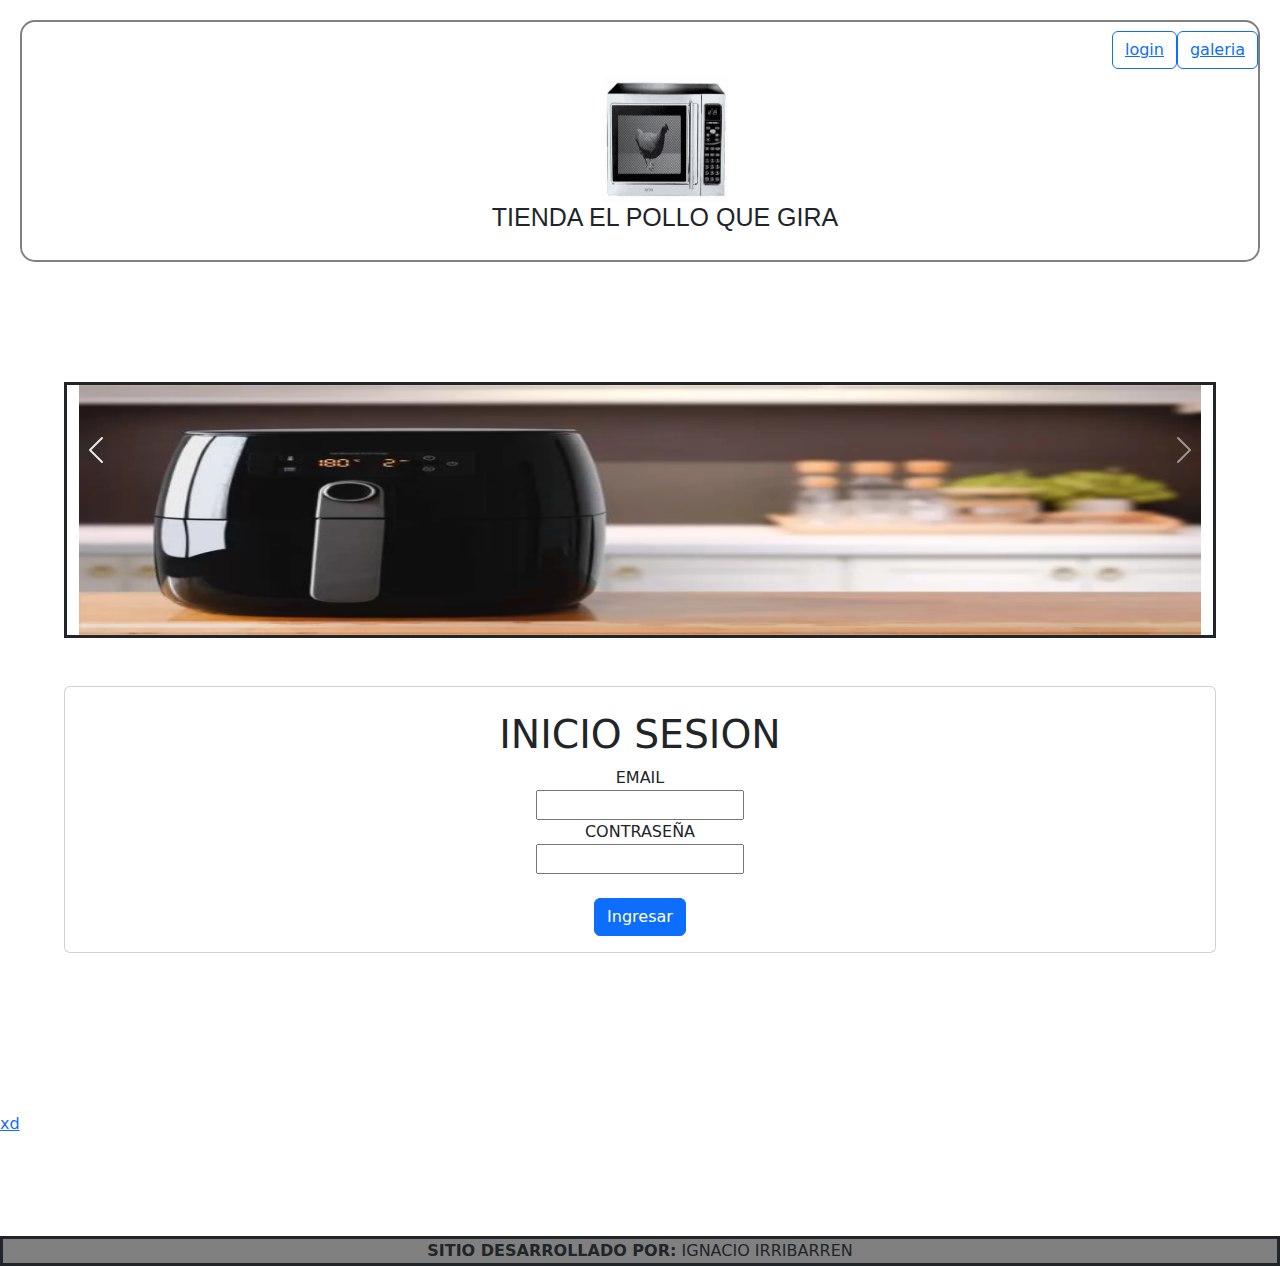
<file: index.html>
<!DOCTYPE html>
<html lang="en">
<link href="el css/cosa rara que funciona.css" rel="stylesheet" type="text/css"/>
<link href="https://cdn.jsdelivr.net/npm/bootstrap@5.3.3/dist/css/bootstrap.min.css" rel="stylesheet" integrity="sha384-QWTKZyjpPEjISv5WaRU9OFeRpok6YctnYmDr5pNlyT2bRjXh0JMhjY6hW+ALEwIH" crossorigin="anonymous">
<link rel="stylesheet" href="https://cdn.jsdelivr.net/npm/bootstrap-icons@1.11.3/font/bootstrap-icons.min.css">
<link rel="preconnect" href="https://fonts.googleapis.com">
<link rel="preconnect" href="https://fonts.gstatic.com" crossorigin>
<link href="https://fonts.googleapis.com/css2?family=Tilt+Neon&display=swap" rel="stylesheet">
    <head>
        <meta charset="UTF-8">
        <meta name="viewport" content="width=device-width, initial-scale=1.0">
        <title>TIENDA EL POLLO QUE GIRA</title>
        <link rel="preconnect" href="https://fonts.googleapis.com">
    <link rel="preconnect" href="https://fonts.gstatic.com" crossorigin>
    <link href="https://fonts.googleapis.com/css2?family=Satisfy&display=swap" rel="stylesheet">
    </head>
    <header id="header">
        <link rel="preconnect" href="https://fonts.googleapis.com">
    <link rel="preconnect" href="https://fonts.gstatic.com" crossorigin>
    <link href="https://fonts.googleapis.com/css2?family=Satisfy&display=swap" rel="stylesheet">
            <div>
            <h2>
                </button>
                <ul class="nav justify-content-end">
                    <li class="nav-item">
                        <button type="button" class="btn btn-outline-primary"><a href="login.html" target="mi_iframe">login</a></button>
                    </li>
                    <br>
                    <li class="nav-item">
                        <button type="button" class="btn btn-outline-primary"><a href="galeria.html" target="mi_iframe">galeria</a></button>                    </li>
                  </ul>
                


                
                </h2>
                <h1>
            <img src="img/chicken-microwave.gif" alt="NO SE ENCONTRO EL ARCHIVO" width="125 " height=" 125"title="EL POLLO QUE GIRA" /><br/>
            TIENDA EL POLLO QUE GIRA
            </h1>
                
        </div>
    </header>
    <div id="sep"> </div>
    <body>
        <div class="row" id="nav">
            <style></style><!--carrusel-->
            <div class="col">
                <div id="carouselExampleSlidesOnly" class="carousel slide" data-bs-ride="carousel">
                    <div class="carousel-inner">
                      <div class="carousel-item active">
                        <img src="img/carr1.webp" height="250px" class="d-block w-100" alt="banner1">
                      </div>
                      <div class="carousel-item">
                        <img src="img/carr2.jpg" height="250px" class="d-block w-100" alt="banner2">
                      </div>
                      <div class="carousel-item">
                        <img src="img/carr3.jpeg" height="250px" class="d-block w-100" alt="banner2">
                      </div>
                    </div>
                  </div>
                  <button class="carousel-control-prev" type="button" data-bs-target="#carouselExampleSlidesOnly" data-bs-slide="prev">
                    <span class="carousel-control-prev-icon" aria-hidden="true"></span>
                    <span class="visually-hidden">Previous</span>
                  </button>
                  <button class="carousel-control-next" type="button" data-bs-target="#carouselExampleSlidesOnly" data-bs-slide="next">
                    <span class="carousel-control-next-icon" aria-hidden="true"></span>
                    <span class="visually-hidden">Next</span>
                  </button>
            </div>
        </div>
        <script src="https://cdn.jsdelivr.net/npm/bootstrap@5.3.3/dist/js/bootstrap.bundle.min.js" integrity="sha384-YvpcrYf0tY3lHB60NNkmXc5s9fDVZLESaAA55NDzOxhy9GkcIdslK1eN7N6jIeHz" crossorigin="anonymous"></script>

    </body>

<iframe class="mi_iframe" name="mi_iframe" src="login.html">
</iframe><br>
<a href="xd.html"> xd</a>
<div id="sep"> </div>
<footer>
    <strong>SITIO DESARROLLADO POR:</strong> IGNACIO IRRIBARREN
</footer>


</html>
</file>
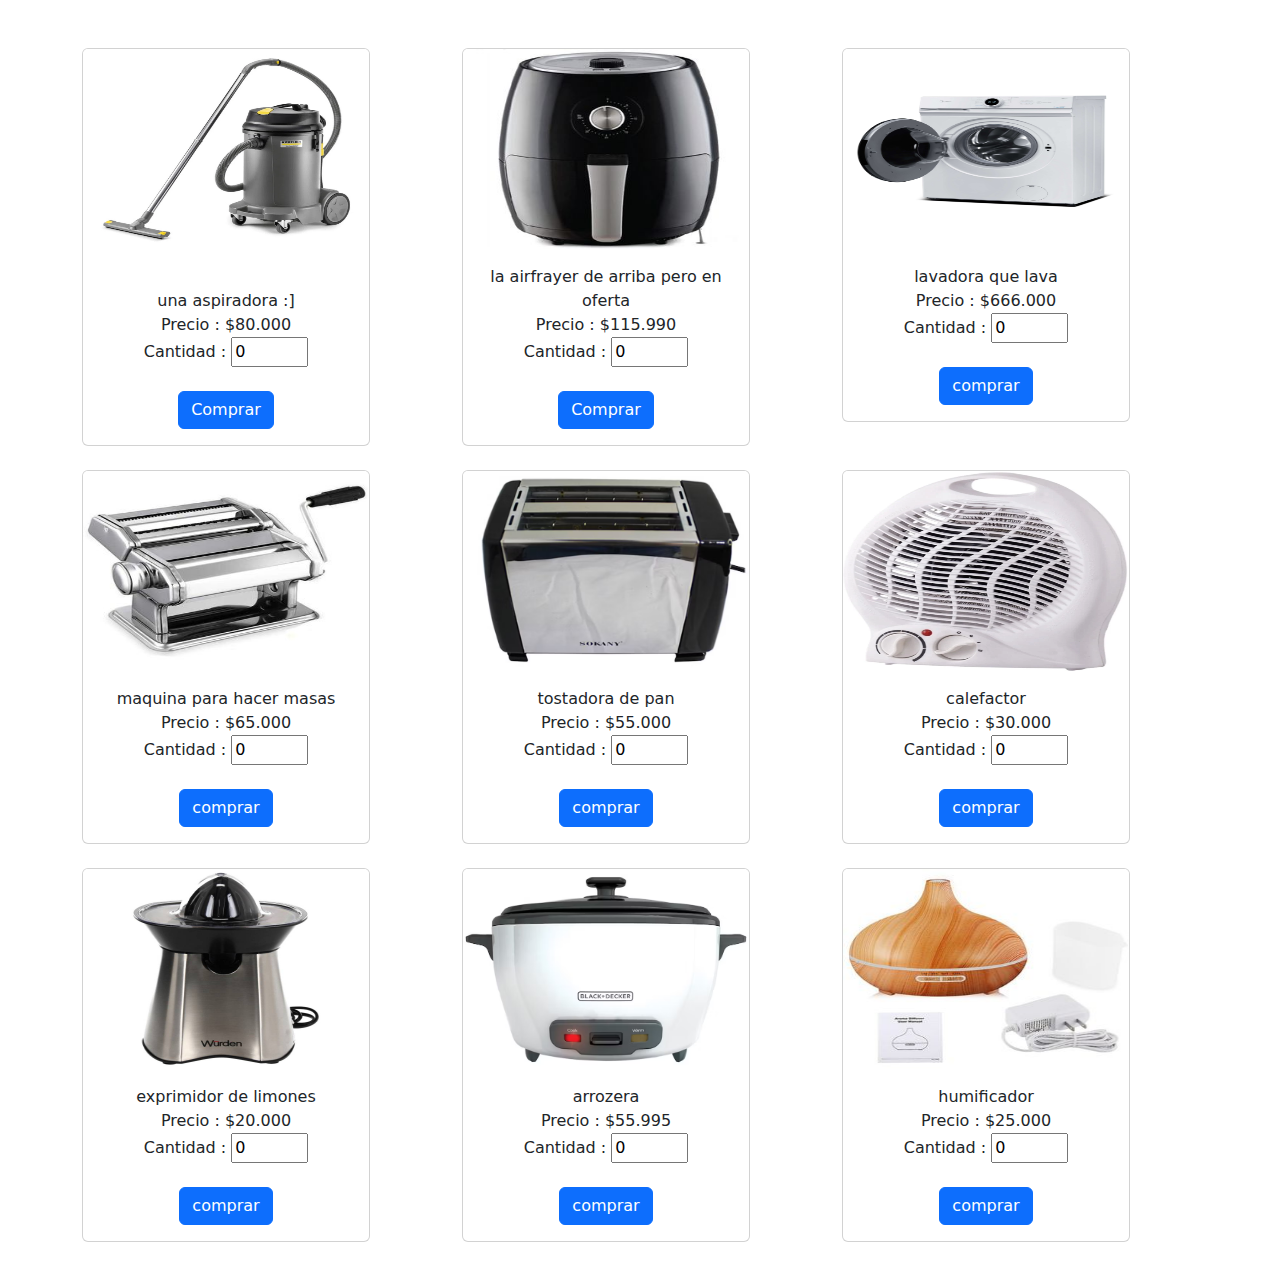
<file: galeria.html>
<!DOCTYPE html>
<html lang="en">
    <link href="https://cdn.jsdelivr.net/npm/bootstrap@5.3.3/dist/css/bootstrap.min.css" rel="stylesheet" integrity="sha384-QWTKZyjpPEjISv5WaRU9OFeRpok6YctnYmDr5pNlyT2bRjXh0JMhjY6hW+ALEwIH" crossorigin="anonymous">
    <link rel="stylesheet" href="https://cdn.jsdelivr.net/npm/bootstrap-icons@1.11.3/font/bootstrap-icons.min.css">
    <link rel="preconnect" href="https://fonts.googleapis.com">
    <link rel="preconnect" href="https://fonts.gstatic.com" crossorigin>
    <link href="https://fonts.googleapis.com/css2?family=Tilt+Neon&display=swap" rel="stylesheet">
<head>
    <meta charset="UTF-8">
    <meta name="viewport" content="width=device-width, initial-scale=1">
    <title>galeria</title>
    
</head>
<body>
    
    <div id="sep"> </div>
    <br>
    <br>
        <div class="container text-center">
            <div class="row">
              <div class="col">
                <div class="card" style="width: 18rem;">
                    <img src="img/asp.webp" class="card-img-top" alt="..." height="200px">
                    <div class="card-body">
                        <br>
                        <label for="prod1"> una aspiradora :] </label>
                    <br>
                    <label for="prod1"> Precio : $80.000</label>
                    <br>
                        <label for="cant">Cantidad :</label>
                        <input type="number" name="cantidad" id="cantidad" max=10 min=0 value=0>
                        <br>
                        <br>
                        <a href="#" class="btn btn-primary">Comprar</a> 
                    </div>
                    </div>
                    <br>
              </div>
              <br>
              <div class="col">
                <div class="card" style="width: 18rem;">
                    <img src="img/foto dis.jpg" class="card-img-top" alt="..." height="200px">
                    <div class="card-body">
                        <label for="prod2"> la airfrayer de arriba pero en oferta </label>
                        <br>
                        <label for="prod2"> Precio : $115.990</label>
                        <br>
                        <label for="cant">Cantidad :</label>
                        <input type="number" name="cantidad" id="cantidad" max=10 min=0 value=0>
                        <br>
                        <br>
                        <a href="#" class="btn btn-primary">Comprar</a> 
                    </div>
                    </div>
                    <br>
              </div>
              <br>
              <div class="col">
                <div class="card" style="width: 18rem;">
                    <img src="img/lavadora.jpeg" class="card-img-top" alt="..." height="200px">
                    <div class="card-body">
                        <label for="prod3"> lavadora que lava </label>
                        <br>
                        <label for="prod3"> Precio : $666.000</label>
                        <br>
                        <label for="cant">Cantidad :</label>
                        <input type="number" name="cantidad" id="cantidad" max=10 min=0 value=0>
                        <br>
                        <br>
                        <a href="#" class="btn btn-primary">comprar</a>
                    </div>
                    </div>
                    <br>
              </div>
              <br>
              <div class="col">
                <div class="card" style="width: 18rem;">
                    <img src="img/mas.jpg" class="card-img-top" alt="..." height="200px">
                    <div class="card-body">
                        <label for="prod3"> maquina para hacer masas </label>
                        <br>
                        <label for="prod3"> Precio : $65.000</label>
                        <br>
                        <label for="cant">Cantidad :</label>
                        <input type="number" name="cantidad" id="cantidad" max=10 min=0 value=0>
                        <br>
                        <br>
                        <a href="#" class="btn btn-primary">comprar</a>
                    </div>
                    </div>
                    <br>
              </div>
              <br>
              <div class="col">
                <div class="card" style="width: 18rem;">
                    <img src="img/tos.avif" class="card-img-top" alt="..." height="200px">
                    <div class="card-body">
                        <label for="prod3"> tostadora de pan </label>
                        <br>
                        <label for="prod3"> Precio : $55.000</label>
                        <br>
                        <label for="cant">Cantidad :</label>
                        <input type="number" name="cantidad" id="cantidad" max=10 min=0 value=0>
                        <br>
                        <br>
                        <a href="#" class="btn btn-primary">comprar</a>
                    </div>
                    </div>
                    <br>
              </div>
              <br>
              <div class="col">
                <div class="card" style="width: 18rem;">
                    <img src="img/cal.webp" class="card-img-top" alt="..." height="200px">
                    <div class="card-body">
                        <label for="prod3"> calefactor </label>
                        <br>
                        <label for="prod3"> Precio : $30.000</label>
                        <br>
                        <label for="cant">Cantidad :</label>
                        <input type="number" name="cantidad" id="cantidad" max=10 min=0 value=0>
                        <br>
                        <br>
                        <a href="#" class="btn btn-primary">comprar</a>
                    </div>
                    </div>
                    <br>
              </div>
              <br>
              <div class="col">
                <div class="card" style="width: 18rem;">
                    <img src="img/lim.jpg" class="card-img-top" alt="..." height="200px">
                    <div class="card-body">
                        <label for="prod3"> exprimidor de limones </label>
                        <br>
                        <label for="prod3"> Precio : $20.000</label>
                        <br>
                        <label for="cant">Cantidad :</label>
                        <input type="number" name="cantidad" id="cantidad" max=10 min=0 value=0>
                        <br>
                        <br>
                        <a href="#" class="btn btn-primary">comprar</a>
                    </div>
                    </div>
                    <br>
              </div>
              <br>
              <div class="col">
                <div class="card" style="width: 18rem;">
                    <img src="img/arr.avif" class="card-img-top" alt="..." height="200px">
                    <div class="card-body">
                        <label for="prod3"> arrozera </label>
                        <br>
                        <label for="prod3"> Precio : $55.995</label>
                        <br>
                        <label for="cant">Cantidad :</label>
                        <input type="number" name="cantidad" id="cantidad" max=10 min=0 value=0>
                        <br>
                        <br>
                        <a href="#" class="btn btn-primary">comprar</a>
                    </div>
                    </div>
                    <br>
              </div>
              <br>
              <div class="col">
                <div class="card" style="width: 18rem;">
                    <img src="img/hum.jpg" class="card-img-top" alt="..." height="200px">
                    <div class="card-body">
                        <label for="prod3"> humificador</label>
                        <br>
                        <label for="prod3"> Precio : $25.000</label>
                        <br>
                        <label for="cant">Cantidad :</label>
                        <input type="number" name="cantidad" id="cantidad" max=10 min=0 value=0>
                        <br>
                        <br>
                        <a href="#" class="btn btn-primary">comprar</a>
                    </div>
                    </div>
                    <br>
              </div>
            </div>
          </div>




        <script src="https://cdn.jsdelivr.net/npm/bootstrap@5.3.3/dist/js/bootstrap.bundle.min.js" integrity="sha384-YvpcrYf0tY3lHB60NNkmXc5s9fDVZLESaAA55NDzOxhy9GkcIdslK1eN7N6jIeHz" crossorigin="anonymous"></script>
</body>
<script src="https://cdn.jsdelivr.net/npm/bootstrap@5.3.3/dist/js/bootstrap.bundle.min.js" integrity="sha384-YvpcrYf0tY3lHB60NNkmXc5s9fDVZLESaAA55NDzOxhy9GkcIdslK1eN7N6jIeHz" crossorigin="anonymous"></script>
</html>
</file>
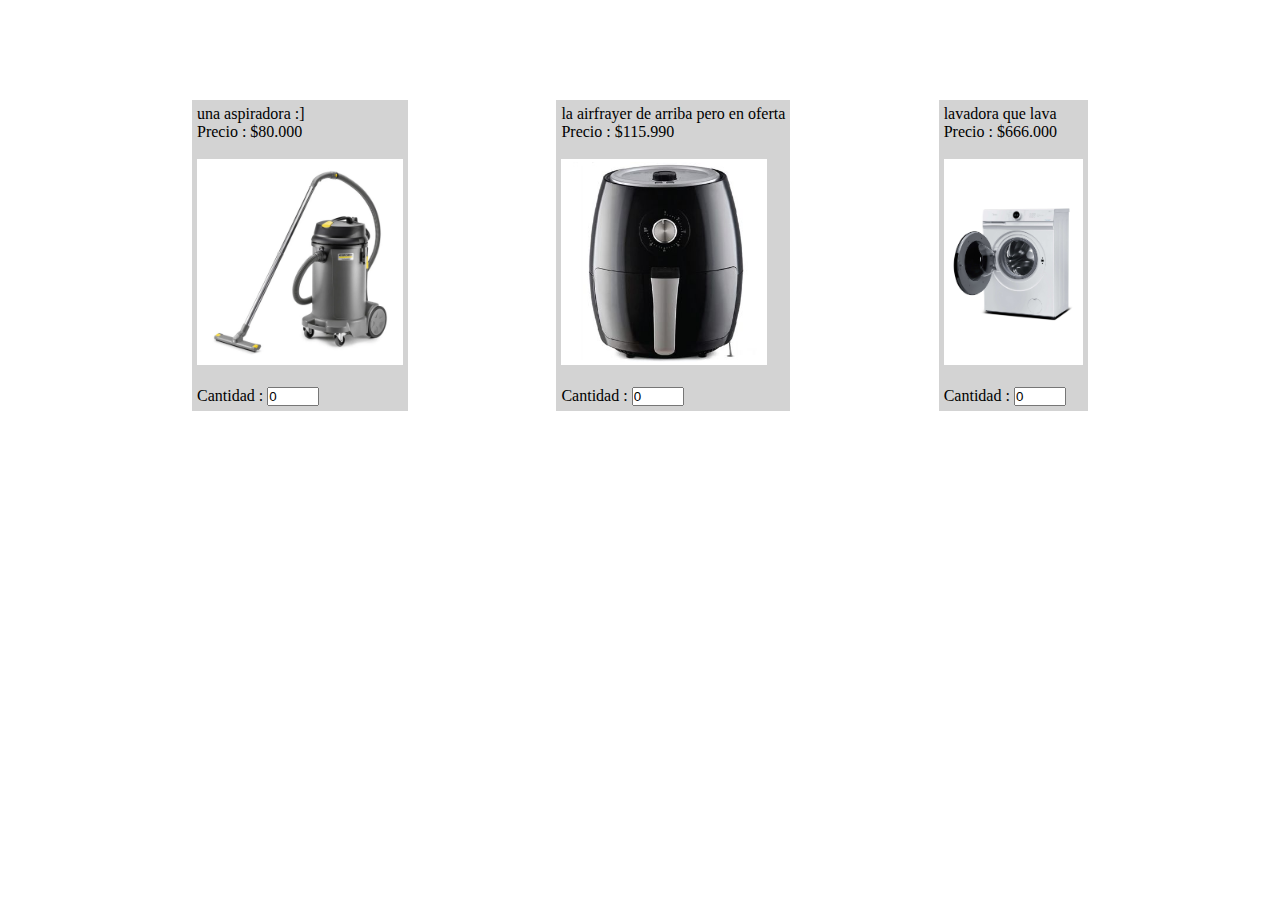
<file: galeriaold.html>
<!DOCTYPE html>
<html lang="en">
<link rel="stylesheet" href="el css/cosa rara que funciona.css">

<head>
    <meta charset="UTF-8">
    <meta name="viewport" content="width=device-width, initial-scale=1.0">
    <title>galery legere</title>
</head>

<body>
    <div id="sep"> </div>
    <nav id="galeria">
        <div id="prod1">
            <label for="prod1"> una aspiradora :] </label>
            <br>
            <label for="prod1"> Precio : $80.000</label>
            <br>
            <br>
            <img src="img/asp.webp"
                alt="error al cargar la imagen" height="200px">
            <br>
            <br>
            <label for="cant">Cantidad :</label>
            <input type="number" name="cantidad" id="cantidad" max=10 min=0 value=0>
        </div>
        <div id="prod2">
            <label for="prod2"> la airfrayer de arriba pero en oferta </label>
            <br>
            <label for="prod2"> Precio : $115.990</label>
            <br>
            <br>
            <img src="img/foto dis.jpg"
                alt="error al cargar la imagen" height="200px">
            <br>
            <br>
            <label for="cant">Cantidad :</label>
            <input type="number" name="cantidad" id="cantidad" max=10 min=0 value=0>
        </div>
        <div id="prod3">
            <label for="prod3"> lavadora que lava </label>
            <br>
            <label for="prod3"> Precio : $666.000</label>
            <br>
            <br>
            <img src="img/lavadora.jpeg"
                alt="una lavadora" height="200px">
            
            <br>
            <br>
            <label for="cant">Cantidad :</label>
            <input type="number" name="cantidad" id="cantidad" max=10 min=0 value=0>
        </div>
    </nav>
</body>

</html>
</file>
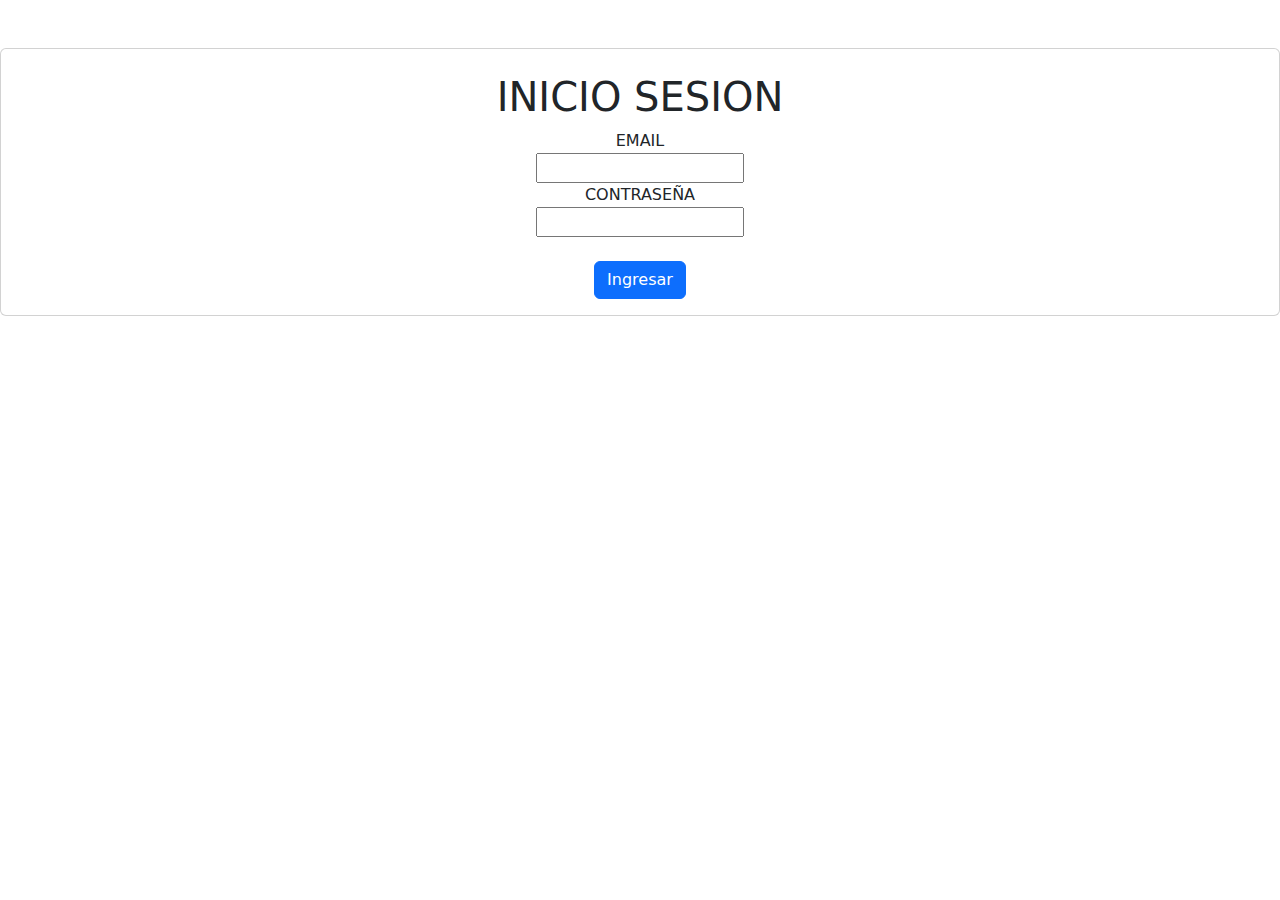
<file: login.html>
<!DOCTYPE html>
<html lang="en">
    <link href="https://cdn.jsdelivr.net/npm/bootstrap@5.3.3/dist/css/bootstrap.min.css" rel="stylesheet" integrity="sha384-QWTKZyjpPEjISv5WaRU9OFeRpok6YctnYmDr5pNlyT2bRjXh0JMhjY6hW+ALEwIH" crossorigin="anonymous">
    <link rel="stylesheet" href="https://cdn.jsdelivr.net/npm/bootstrap-icons@1.11.3/font/bootstrap-icons.min.css">
    <link rel="preconnect" href="https://fonts.googleapis.com">
    <link rel="preconnect" href="https://fonts.gstatic.com" crossorigin>
    <link href="https://fonts.googleapis.com/css2?family=Tilt+Neon&display=swap" rel="stylesheet">
<head>
    <meta charset="UTF-8">
    <meta name="viewport" content="width=device-width, initial-scale=1.0">
    <title>Login</title>
</head>
<body id="logg">
    <form action="galeria.html" method="get" ><br/><br/>
        <div class="card text-center">
        <div class="card-body">
          <h5 class="card-title"><h1>INICIO SESION</h1></h5>
          <label for="EMAIL">EMAIL</label><br/>
        <input type="text" name="TXTnom" id="TXTnom">
        <br/>
        <label for="CONTRASEÑA">CONTRASEÑA</label><br/>
        
        <input type="password" name="txtpass" id="txtpass">
        <br/>
        <br>
          <input class="btn btn-primary" type="submit" value="Ingresar">
        </div>
      </div>
    
        
        
        
    </form>
    <script src="https://cdn.jsdelivr.net/npm/bootstrap@5.3.3/dist/js/bootstrap.bundle.min.js" integrity="sha384-YvpcrYf0tY3lHB60NNkmXc5s9fDVZLESaAA55NDzOxhy9GkcIdslK1eN7N6jIeHz" crossorigin="anonymous"></script>

</body>
<script src="https://cdn.jsdelivr.net/npm/bootstrap@5.3.3/dist/js/bootstrap.bundle.min.js" integrity="sha384-YvpcrYf0tY3lHB60NNkmXc5s9fDVZLESaAA55NDzOxhy9GkcIdslK1eN7N6jIeHz" crossorigin="anonymous"></script>

</html>
</file>
<file: el css/cosa rara que funciona.css>
* {
    margin: 0px;
    padding: 0px;
}

#header{
    margin: 20px;
    border: 2px solid gray;
    border-radius: 15px;
    background-color: white;
    padding-top: 7px;
    padding-left: 50px;
    padding-bottom: 20px;

}

header h1{
    font-size: 25px; text-align: center;font-family: sans-serif;
}
header h2{
    padding-left: 80%;
}

#nav{
    border: solid;
    width: 90%;
    margin: 0 auto;
    display: flex;
    align-items: center;
}

nav {
    border: solid;
    background-color: #fdf1ec;
    width: 90%;
    margin: 0 auto;
    display: flex;
    align-items: center;
    justify-content: space-between;

}
footer{ background-color: gray; border: solid; text-align: center;
}
iframe {
    border: none;
    width: 90%;
    height: 450px;
    margin: 0 auto;
    display: flex;
}

#sep{
    height: 100px;
}

#fot1{
    height: 125px;
    padding-right: 10%;
    transform: scaleX(-1);
}
#fot2{
    height: 125px;
    padding-right: 10%;
}
#h3{
    font-style: italic; font-family: gill sans; font-size: 70px;
}

#logg{
    justify-content: center;
    display: flex;
    padding-top: 7px;
    padding-left: 50px;
    padding-bottom: 20px
}
#h4{
    padding-left: 40%;
}

#galeria{
    border:none;
    width: 70%;
    background-color:rgba(245, 245, 245, 0) ;
    
}

#galeria img{
    border-style: solid;
    border-color: white;
}

#galeria div{
    background-color: lightgray;
    padding: 5px;
    transition: transform .2s;
}

#galeria div:hover{
    transform: scale(99%);
}
</file>
